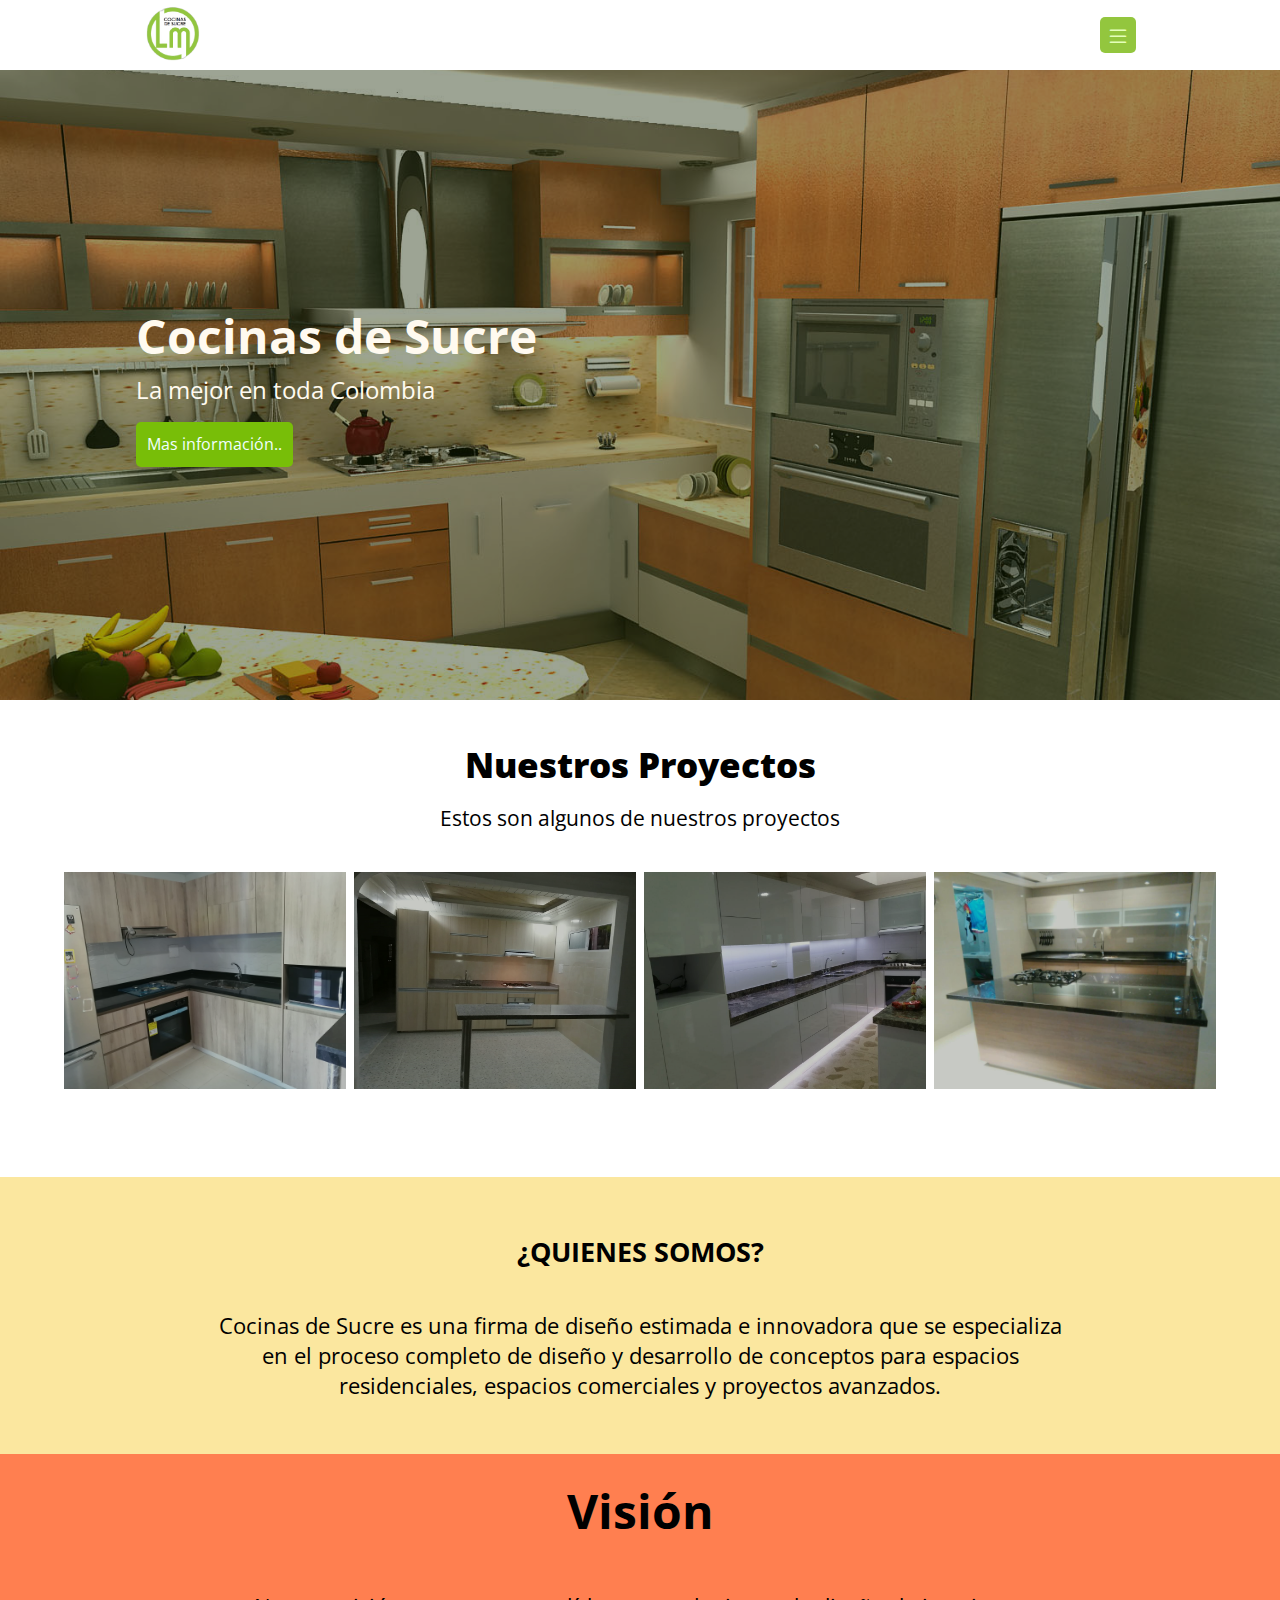
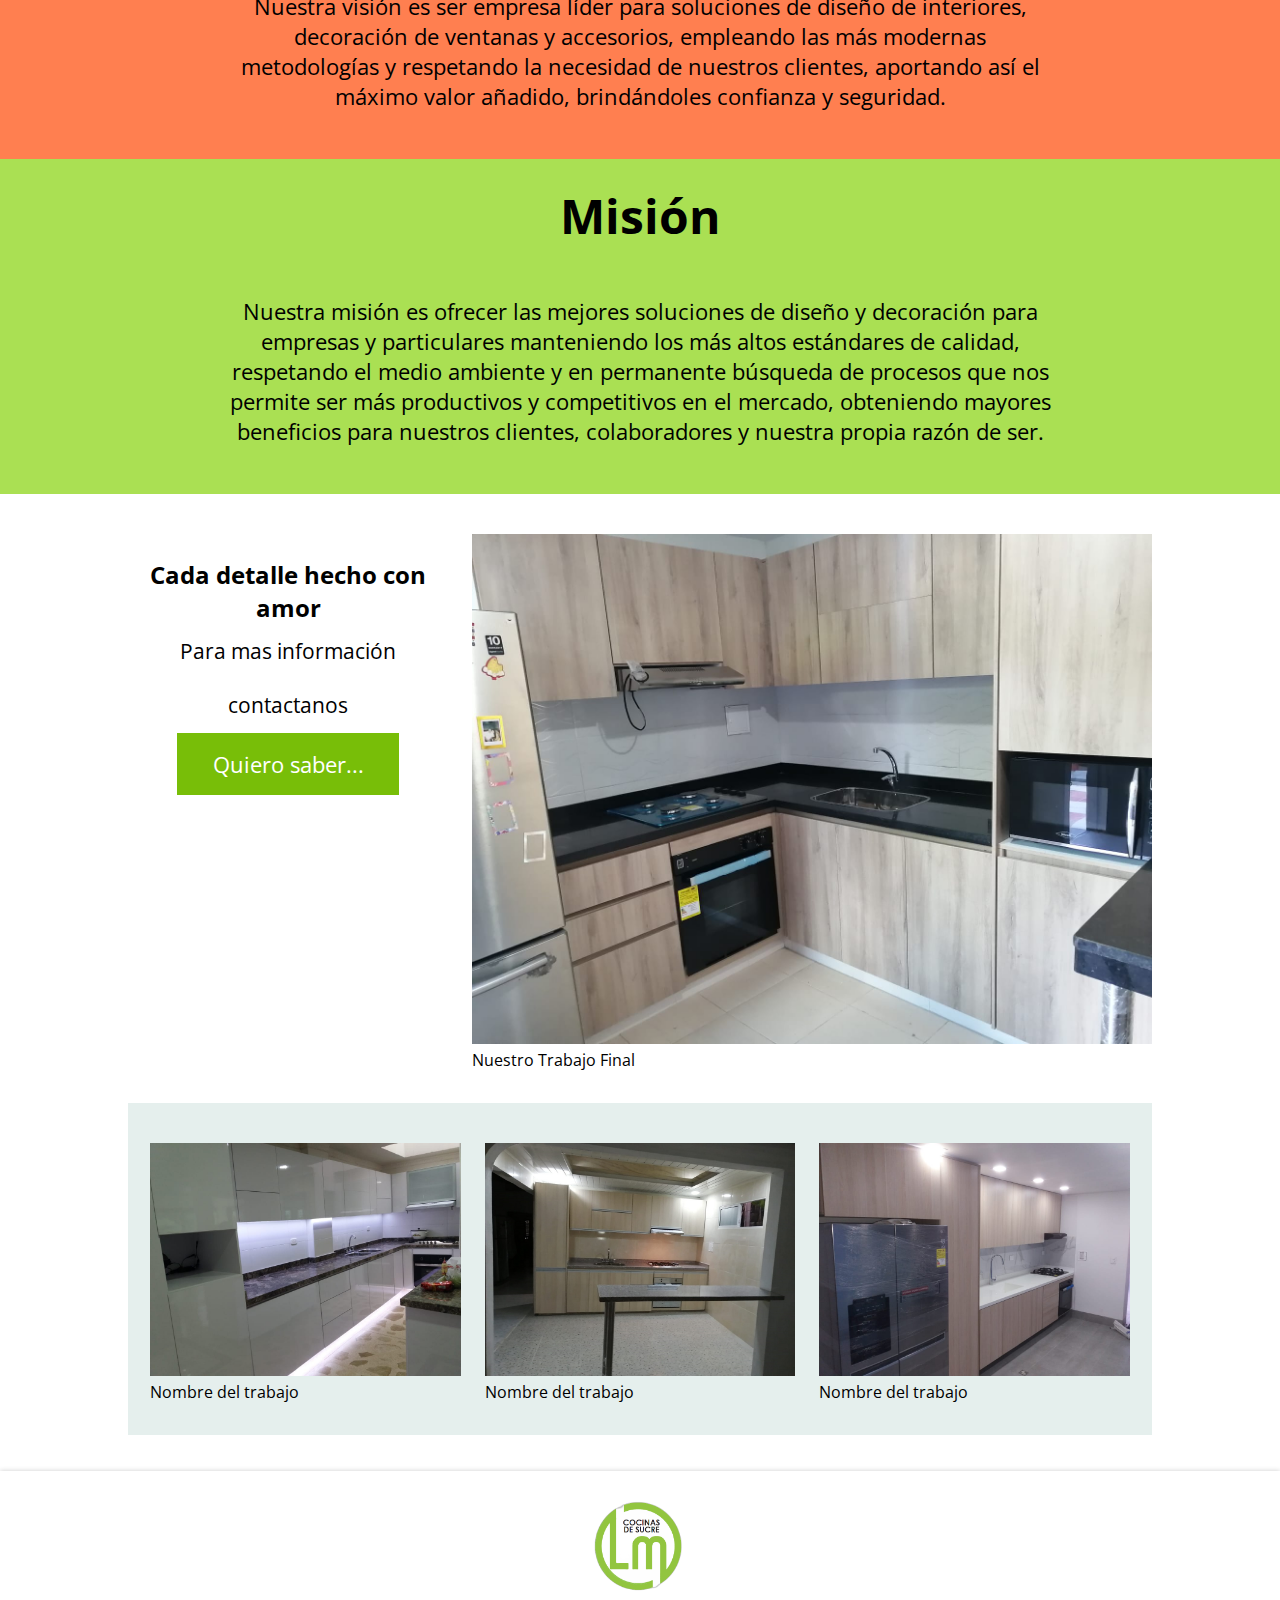
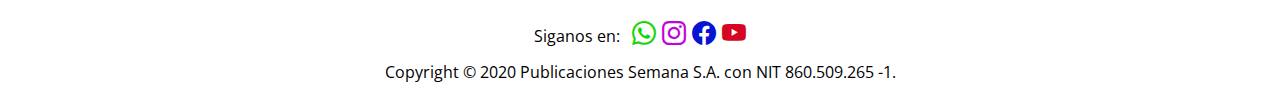
<file: index.html>
<!DOCTYPE html>
<html lang="en">

<head>
    <meta charset="UTF-8">
    <meta http-equiv="X-UA-Compatible" content="IE=edge">
    <meta name="viewport" content="width=device-width, initial-scale=1.0">
    <title>Diseño de interiores Sincelejo</title>
    <link rel="stylesheet" href="./css/estilos.css">
    <link rel="stylesheet" href="./css/table2.css" media="(min-width:588px)">
    <link rel="stylesheet" href="./css/desktop2.css" media="(min-width:788px">
    <link rel="stylesheet" href="https://cdn.jsdelivr.net/npm/bootstrap-icons@1.7.2/font/bootstrap-icons.css">
    <link rel="preconnect" href="https://fonts.googleapis.com">
<link rel="preconnect" href="https://fonts.gstatic.com" crossorigin>
<link href="https://fonts.googleapis.com/css2?family=Open+Sans:wght@300;400&display=swap" rel="stylesheet"> 
    
</head>

<body>
    <!-- mi header -->
    <header>
        <nav class="main-container-nav">
            <figure class="main-container-nav-logo">
                 <a href="index.html">
                     <img class="main-container-nav--logo" src="img/logo.png" alt="logo de la empresa">

                 </a>
            </figure>
            <input type="checkbox" name="miBoton" id="checkBoton">
            <label for="checkBoton" id="miBoton" class="estilos-boton">
                <i class="bi bi-list label-boton"></i>
            </label>
            <ul class="main-contenedor-nav-left">
                <li><a href="">Inicio</a></li>
                <li><a href="misProyectos.html">Proyectos</a></li>
                <li><a href="#quienes_somos">Quienes somos</a></li>
                <li><a href="contactanos.html">Contáctanos</a></li>
            </ul>
            

           
        </nav>

    </header>

    <!-- mi slider -->
    <section class="main-section-slider">
        <div class="main-section-container-slider">
            <div class="contenedor-slider-titulo">
                <h1>Cocinas de Sucre</h1>
                <p>La mejor en toda Colombia</p>
                <a href="contactanos.html">Mas información..</a>

            </div>

        </div>
    </section>

    <!-- cuerpo principal del sitio web -->
    <main>
        <section class="main-section-proyectos">
            <h2>Nuestros Proyectos</h2>
            <p>Estos son algunos de nuestros proyectos</p>
            <section class="main-section-proyectos-catalogos">
                <figure class="main-section-proyectos-img">

                    <img class="main-section-proyectos-img--img" src="img/img-proyectos/imagen22.jpeg"
                        alt="imagenes diseños de interior">

                </figure>
                <figure class="main-section-proyectos-img">

                    <img class="main-section-proyectos-img--img" src="img/img-proyectos/imagen21.jpeg"
                        alt="imagenes diseños de interior">

                </figure>
                <figure class="main-section-proyectos-img">

                    <img class="main-section-proyectos-img--img" src="img/img-proyectos/imagen17.jpeg"
                        alt="imagenes diseños de interior">

                </figure>
                <figure class="main-section-proyectos-img">

                    <img class="main-section-proyectos-img--img" src="img/img-proyectos/imagen18.jpeg"
                        alt="imagenes diseños de interior">

                </figure>

            </section>

        </section>

        <section class="main-section-quienes-somos">
            <article class="quienes-somos--article">
                <h2 id="quienes_somos">¿QUIENES SOMOS?</h2>
                <p>Cocinas de Sucre es una firma de diseño estimada e innovadora que se especializa en el proceso
                    completo de diseño y desarrollo de conceptos para espacios residenciales, espacios comerciales y
                    proyectos avanzados.</p>
            </article>
        </section>

        <section class="main-section-vision-mision">
            <section class="section-mision-vision">
                <article class="main-section-article-mision">
                    <h2>Visión</h2>
                    <p>
                        Nuestra visión es ser empresa líder para soluciones de diseño de interiores, decoración de ventanas y accesorios, empleando las más modernas metodologías y respetando la necesidad de nuestros clientes, aportando así el máximo valor añadido, brindándoles confianza y seguridad.
                    </p>
                </article>
                <article class="main-section-article-vision">
                    <h2>Misión</h2>
                    <p>Nuestra misión es ofrecer las mejores soluciones de diseño y decoración para empresas y particulares manteniendo los más altos estándares de calidad, respetando el medio ambiente y en permanente búsqueda de procesos que nos permite ser más productivos y competitivos en el mercado, obteniendo mayores beneficios para nuestros clientes, colaboradores y nuestra propia razón de ser.

                    </p>
                </article>
            </section>
        </section>




        <section class="section-masProyectos">
            <section>
                <figure class="container-img">
                    <img class="figure-img" src="img/img-proyectos/imagen22.jpeg" alt="Imagene de proyectos terminados">
                    <figcaption>Nuestro Trabajo Final</figcaption>
                </figure>
                <div class="container-img__title">
                    <h2>Cada detalle hecho con amor</h2>
                    <p>Para mas información contactanos</p>
                    <a href="contactanos.html">Quiero saber...</a>
                </div>
            </section>

            <section class="section-masProyectos__card">
                <figure>
                    <img src="img/img-proyectos/imagen17.jpeg" alt="Imagen de proyectos terminados">
                    <figcaption>
                        Nombre del trabajo
                    </figcaption>
                </figure>
                <figure>
                    <img src="img/img-proyectos/imagen21.jpeg" alt="Imagen de proyectos terminados">
                    <figcaption>
                        Nombre del trabajo
                    </figcaption>
                </figure>
                <figure>
                    <img src="img/img-proyectos/imagen23.jpeg" alt="Imagen de proyectos terminados">
                    <figcaption>
                        Nombre del trabajo
                    </figcaption>
                </figure>
               
            </section>

        </section>
        
    </main>
    <footer>
        <div class="container-flex">
            <section class="container-flex__section">
                <img src="img/logo.png" alt="logo de la entidad">
    
            </section>
            <section class="container-flex__section-redes" >
    
                <div class="redes">
                    <span>Siganos en:</span>
                    <i class="bi bi-whatsapp">
                    <i class="bi bi-instagram"></i>
                    <i class="bi bi-facebook"></i>
                    <i class="bi bi-youtube"></i>
                    </i>
                </div>
            </section>
            <p>Copyright © 2020 Publicaciones Semana S.A.
                con NIT 860.509.265 -1.</p>
        </div>
        
    </footer>



</body>

</html>
</file>
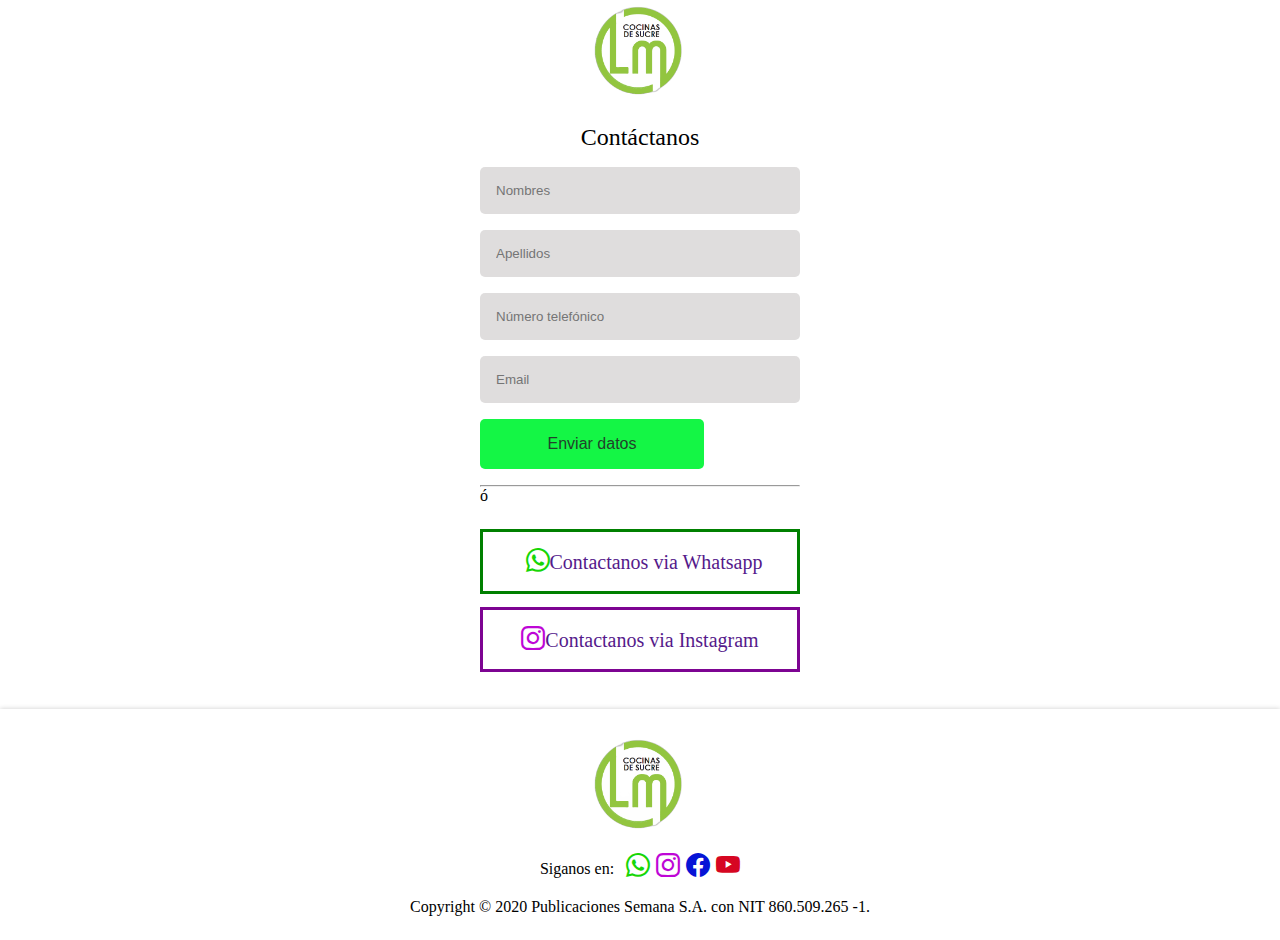
<file: contactanos.html>
<!DOCTYPE html>
<html lang="en">

<head>
    <meta charset="UTF-8">
    <meta http-equiv="X-UA-Compatible" content="IE=edge">
    <meta name="viewport" content="width=device-width, initial-scale=1.0">
    <title>Contactanos</title>
    <link rel="stylesheet" href="https://cdn.jsdelivr.net/npm/bootstrap-icons@1.7.2/font/bootstrap-icons.css">
    <style>
        /*
* Prefixed by https://autoprefixer.github.io
* PostCSS: v8.3.6,
* Autoprefixer: v10.3.1
* Browsers: last 4 version
*/

        * {
            -webkit-box-sizing: border-box;
            box-sizing: border-box;
            margin: 0;
            padding: 0;
        }

        a {
            text-decoration: none;
            display: block;
        }

        .seccion-contactanos {
            display: -webkit-box;
            display: -ms-flexbox;
            display: flex;
            -webkit-box-pack: center;
            -ms-flex-pack: center;
            justify-content: center;
            -webkit-box-orient: vertical;
            -webkit-box-direction: normal;
            -ms-flex-direction: column;
            flex-direction: column;
            -webkit-box-align: center;
            -ms-flex-align: center;
            align-items: center;
            width: 100%;
            height: auto;
        }

        .seccion-contactanos__container {

            width: 320px;

        }

        .seccion-contactanos__container figure {
            width: 100px;
            height: 100px;
            margin: 0 auto;
            margin-bottom: 1.5rem;
        }

        .seccion-contactanos__container figure img {
            width: 100%;

        }

        label {
            display: block;
            font-size: 1.5rem;
            text-align: center;

        }

        input {
            background-color: rgba(209, 207, 207, 0.698);
            color: rgb(34, 65, 43);
            display: block;
            width: 100%;
            margin-bottom: 1rem;
            padding: 1rem;
            border: none;
            border-radius: 5px;
        }

        input:nth-child(2) {
            margin-top: 1rem;


        }

        input:nth-child(6) {
            background-color: rgb(20, 246, 69);
            font-size: 1rem;
            width: 70%;
            border: none;
            cursor: pointer;
            -webkit-box-shadow: 10px 15px -3px rgba(0, 0, 0, 0.1), 0px 4px 6px -2px rgba(0, 0, 0, 0.05);
            box-shadow: 10px 15px -3px rgba(0, 0, 0, 0.1), 0px 4px 6px -2px rgba(0, 0, 0, 0.05);
        }



        .seccion-contactanos__container-redes {
            width: 100%;
        }

        .seccion-contactanos__container-redes .link-wp {
            padding: 1rem;
            width: 100%;
            text-align: center;
            border: solid green;
            font-size: 20px;
            margin-top: 1.5rem;
        }

        .seccion-contactanos__container-redes .link-ins {
            padding: 1rem;
            width: 100%;
            text-align: center;
            border: solid rgb(125, 4, 146);
            font-size: 20px;
            margin-top: .8rem;

        }

        /* footer */

        .bi-whatsapp {
            margin-left: .5rem;
            color: rgb(23, 214, 6);
            font-size: 1.5rem;
        }

        .bi-instagram {

            color: rgb(190, 6, 214);
            font-size: 1.5rem;
        }

        .bi-facebook {

            color: rgb(6, 20, 214);
            font-size: 1.5rem;
        }

        .bi-youtube {

            color: rgb(214, 6, 34);
            font-size: 1.5rem;
        }

        footer {
            margin-top: 2.3rem;
            width: 100%;
            height: auto;
            display: -webkit-box;
            display: -ms-flexbox;
            display: flex;
            -ms-flex-pack: distribute;
            justify-content: space-around;
            -webkit-box-align: center;
            -ms-flex-align: center;
            align-items: center;
            -webkit-box-shadow: 0px 2px 2px 0px rgba(0, 0, 0, 0.14), 0px 3px 1px -2px rgba(0, 0, 0, 0.12), 0px 0px 5px 0px rgba(0, 0, 0, 0.2);
            box-shadow: 0px 2px 2px 0px rgba(0, 0, 0, 0.14), 0px 3px 1px -2px rgba(0, 0, 0, 0.12), 0px 0px 5px 0px rgba(0, 0, 0, 0.2);
        }

        footer .container-flex {
            display: -webkit-box;
            display: -ms-flexbox;
            display: flex;
            -webkit-box-orient: vertical;
            -webkit-box-direction: normal;
            -ms-flex-direction: column;
            flex-direction: column;
            -ms-flex-pack: distribute;
            justify-content: space-around;
            -webkit-box-align: center;
            -ms-flex-align: center;
            align-items: center;
            width: 100%;
            height: auto;
            margin: auto;
            padding: 1.5rem;

        }

        .container-flex__section {
            width: 100%;
            text-align: center;
        }

        .container-flex__section img {
            width: 100px;
            height: 100px;


        }

        .container-flex__section-redes {
            height: 5vh;
            margin-top: 1rem;
            text-align: center;
            width: 100%;
            max-width: 1024px;
        }
    </style>
</head>

<body>

    <section class="seccion-contactanos">
        <div class="seccion-contactanos__container">
            <figure>
                <a href="index.html"><img src="img/logo.png" alt="Logo Principal"> </a>

            </figure>
            <form action="">
                <label for="">Contáctanos</label>
                <input type="text" placeholder="Nombres" name="nombre" id="input_nombre">
                <input type="text" placeholder="Apellidos" name="apellidos" id="input_ape">
                <input type="text" placeholder="Número telefónico" name="telefono" id="input_telefono">
                <input type="email" placeholder="Email" name="email" id="input_email">
                <input type="button" value="Enviar datos">
            </form>

            <div class="seccion-contactanos__container-redes">
                <hr>
                <p>ó</p>
                <a class="link-wp" href=""> <i class="bi bi-whatsapp"></i>Contactanos via Whatsapp</a>
                <a class="link-ins" href=""><i class="bi bi-instagram"></i>Contactanos via Instagram</a>
            </div>
        </div>

    </section>

    <footer>
        <div class="container-flex">
            <section class="container-flex__section">
                <img src="img/logo.png" alt="logo de la entidad">

            </section>
            <section class="container-flex__section-redes">

                <div class="redes">
                    <span>Siganos en:</span>
                    <i class="bi bi-whatsapp">
                        <i class="bi bi-instagram"></i>
                        <i class="bi bi-facebook"></i>
                        <i class="bi bi-youtube"></i>
                    </i>
                </div>
            </section>
            <p>Copyright © 2020 Publicaciones Semana S.A.
                con NIT 860.509.265 -1.</p>
        </div>

    </footer>


</body>

</html>
</file>
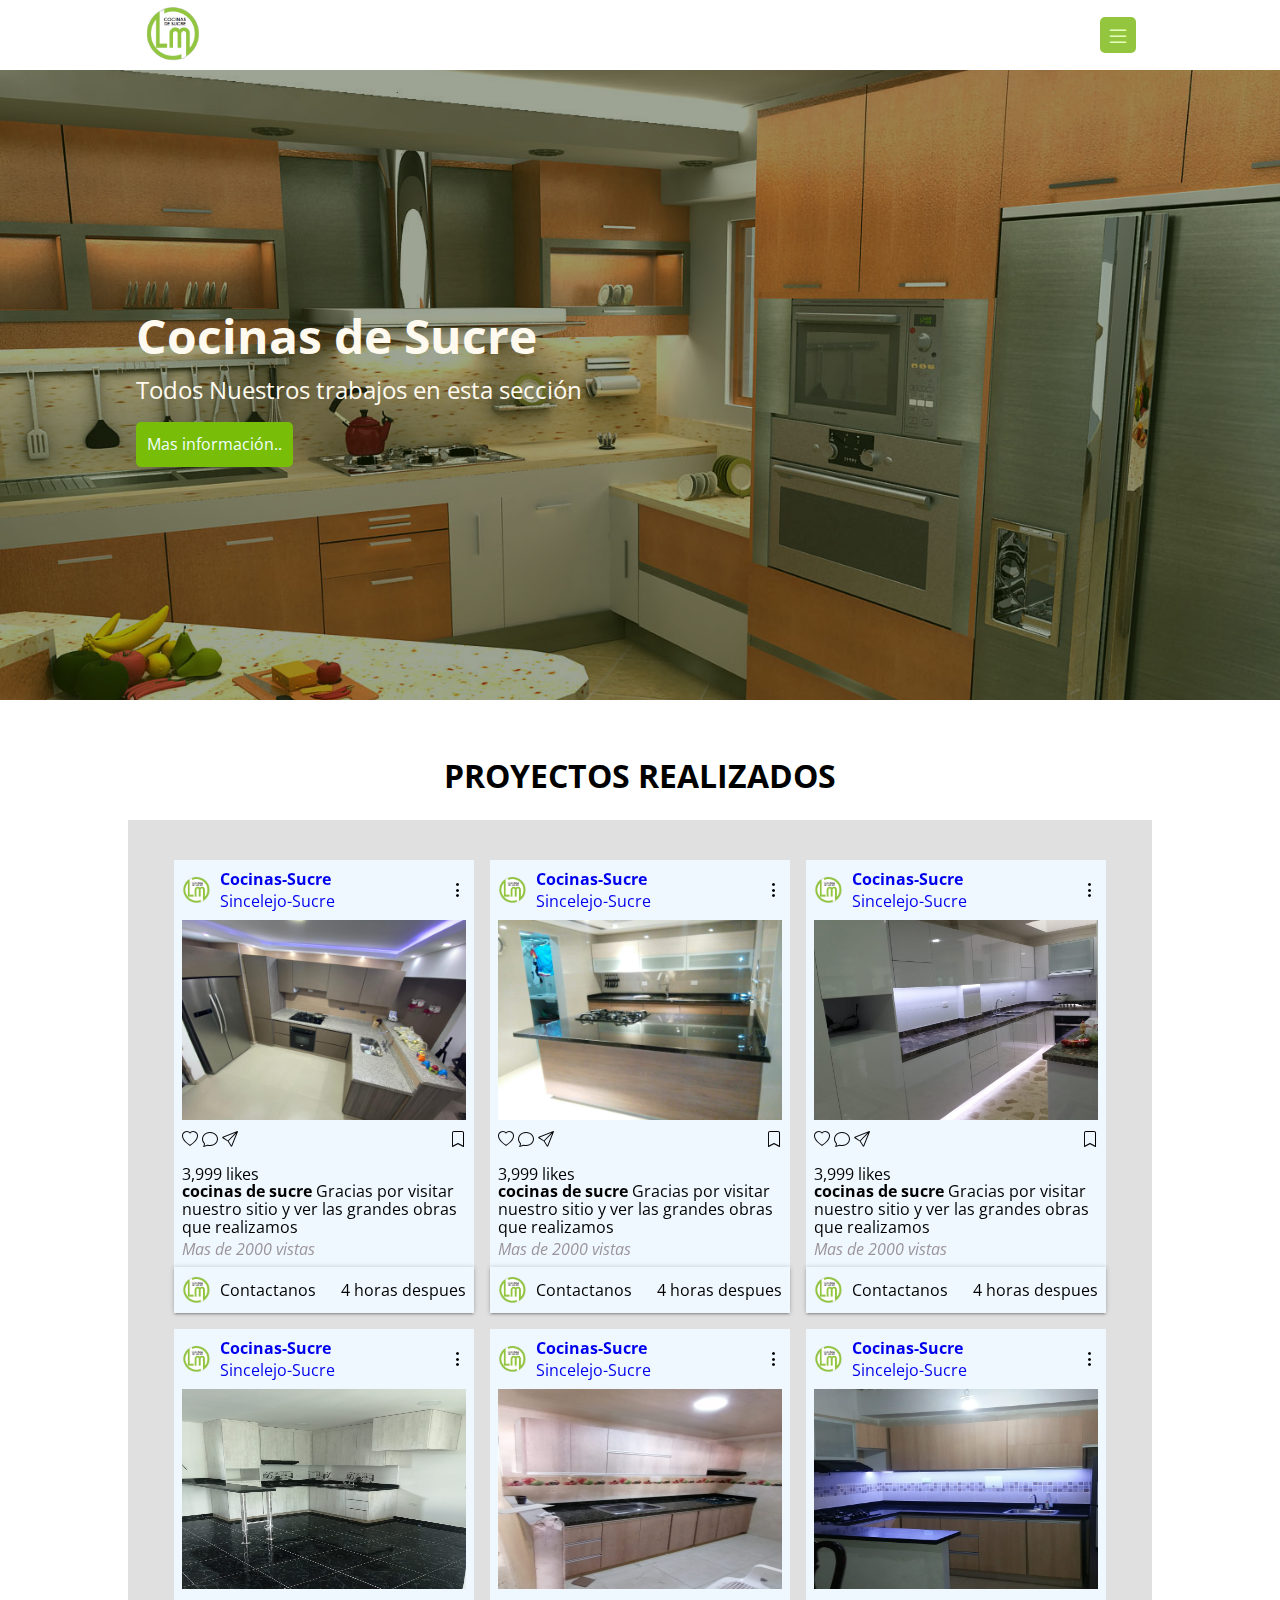
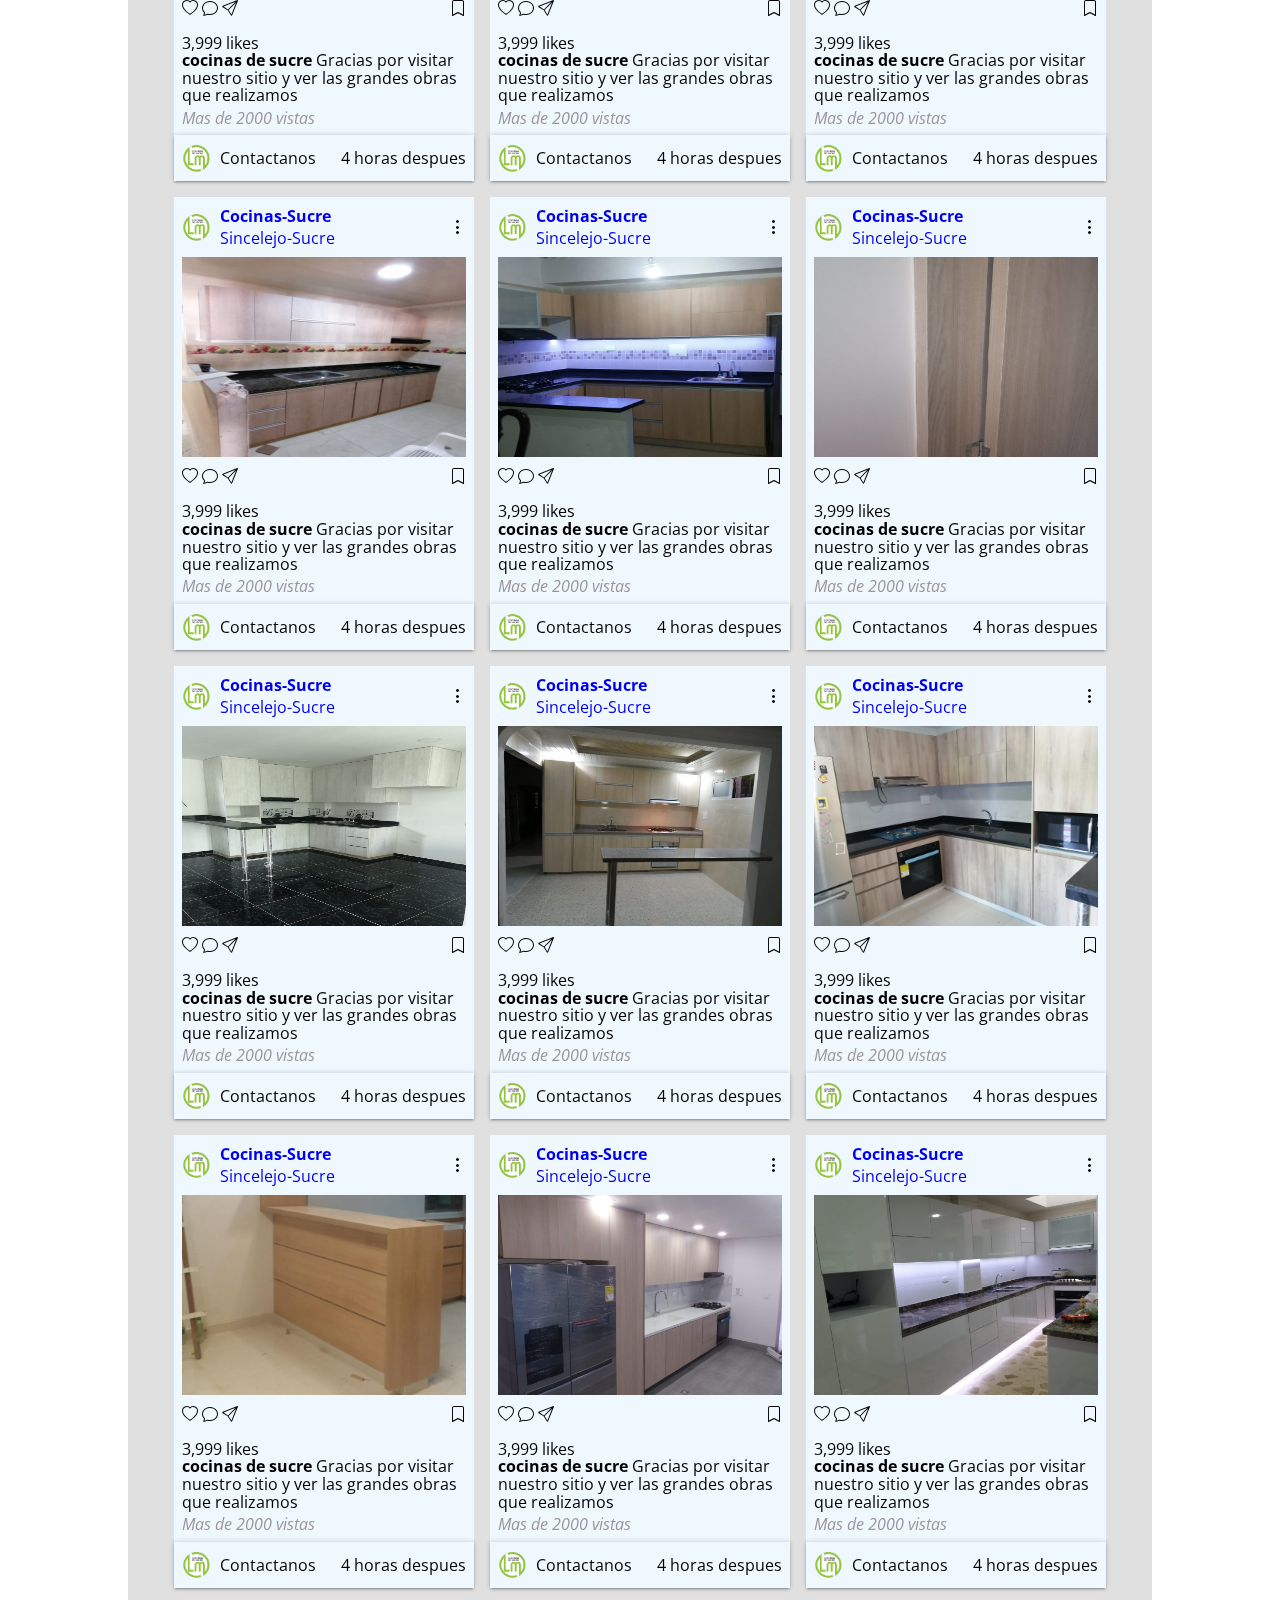
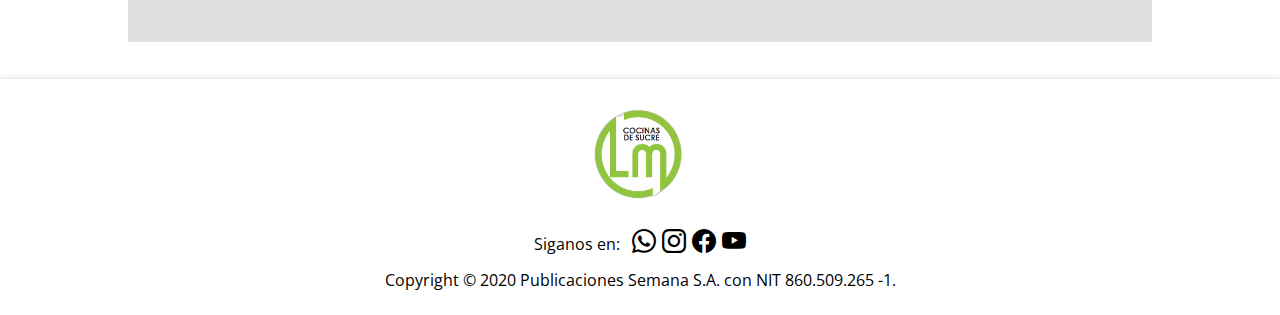
<file: misProyectos.html>
<!DOCTYPE html>
<html lang="en">

<head>
    <meta charset="UTF-8">
    <meta http-equiv="X-UA-Compatible" content="IE=edge">
    <meta name="viewport" content="width=device-width, initial-scale=1.0">
    <title>Nuestros proyectos</title>
    <link rel="stylesheet" href="./css/estilos.css">
    <link rel="stylesheet" href="./css/table2.css" media="(min-width:588px)">
    <link rel="stylesheet" href="./css/desktop2.css" media="(min-width:788px">
    <link rel="stylesheet" href="https://cdn.jsdelivr.net/npm/bootstrap-icons@1.7.2/font/bootstrap-icons.css">
    <link rel="preconnect" href="https://fonts.googleapis.com">
    <link rel="preconnect" href="https://fonts.gstatic.com" crossorigin>
    <link href="https://fonts.googleapis.com/css2?family=Open+Sans:wght@300;400&display=swap" rel="stylesheet">
    <style>
        main {
            width: 100%;
            height: auto;

        }

        main h2 {
            font-size: 2rem;
            padding: 3.4rem 0 1.4rem;
            text-align: center;
        }

        .main-container-seccion-card {
            width: 94%;
            max-width: 1024px;
            min-width: 320px;
            height: auto;
            background: rgba(173, 173, 173, 0.377);
            padding-bottom: 5rem;
            margin: 0 auto;
            display: -webkit-box;
            display: -ms-flexbox;
            display: flex;
            -ms-flex-wrap: wrap;
                flex-wrap: wrap;
            gap: 1rem;
            -webkit-box-pack: center;
                -ms-flex-pack: center;
                    justify-content: center;
            padding: 2.5rem 0 3.4rem;
        }


        .card {
            width: 300px;
            height: auto;
            position: relative;
            -webkit-transform-style: preserve-3d;
                    transform-style: preserve-3d;
            
            background-color: aliceblue;
            
        }
        

        .header-card {
            width: 100%;
            height: auto;
            margin: 0 auto;
            padding: .5rem;
            display: -webkit-box;
            display: -ms-flexbox;
            display: flex;
            -webkit-box-pack: justify;
                -ms-flex-pack: justify;
                    justify-content: space-between;
            -webkit-box-align: center;
                -ms-flex-align: center;
                    align-items: center;
        }

        .main-figure-img {
            width: 30px;
            height: 30px;

            border-radius: 100%;
        }

        .header-card .titulos {
            -webkit-box-flex: 2;
                -ms-flex: 2;
                    flex: 2;
            text-align: start;
            margin-left: .5rem;
        }

        .card-icons {
            display: -webkit-box;
            display: -ms-flexbox;
            display: flex;
            -webkit-box-pack: justify;
                -ms-flex-pack: justify;
                    justify-content: space-between;
            -webkit-box-align: center;
                -ms-flex-align: center;
                    align-items: center;
            padding: .5rem;

        }

        .img-card {
            width: 100%;
            height: 200px;
            padding: 0 .5rem 0;
        }

        .img-card img {
            width: 100%;
            height: 100%;
        }

        .bi {
            color: black;
        }

        .main-card-article {
            padding: .5rem;

        }

        .main-card-article p {
            line-height: 1.1rem;
            color: black
        }

        .main-card-article p:nth-child(3) {
            color: rgb(155, 149, 155);
            margin-top: .3rem;
            font-style: italic;
        }

        .footer-card.header-card {

            color: black;


        }

        img {
            width: 100%;
        }

        .not-active {
            pointer-events: none;
            cursor: default;
        }
    </style>
</head>

<body>
    <!-- mi header -->
    <header>
        <nav class="main-container-nav">
            <figure class="main-container-nav-logo">

                <a href="index.html">
                    <img class="main-container-nav--logo" src="img/logo.png" alt="logo de la empresa">

                </a>
            </figure>
            <input type="checkbox" name="miBoton" id="checkBoton">
            <label for="checkBoton" id="miBoton" class="estilos-boton">
                <i class="bi bi-list label-boton"></i>
            </label>
            <ul class="main-contenedor-nav-left">
                <li><a href="index.html">Inicio</a></li>
                <li><a href="misProyectos.html">Proyectos</a></li>
                <li><a href="#" class="not-active">Quienes somos</a></li>
                <li><a href="contactanos.html">Contáctanos</a></li>
            </ul>



        </nav>

    </header>

    <!-- mi slider -->
    <section class="main-section-slider">
        <div class="main-section-container-slider">
            <div class="contenedor-slider-titulo">
                <h1>Cocinas de Sucre</h1>
                <p>Todos Nuestros trabajos en esta sección</p>
                <a href="contactanos.html">Mas información..</a>

            </div>

        </div>
    </section>

    <!-- cuerpo principal del sitio web -->
    <main>

        <h2 class="seccion-card-title">PROYECTOS REALIZADOS</h2>
        <section class="main-container-seccion-card">
            
            <a href="seccion-proyecto.html">
                <div class="card">
                    <div class="face front">
                        <header class="header-card">
                            <figure class="main-figure-img">
                                <img src="img/logo.png" alt="logo corporativo">
                            </figure>
                            <div class="titulos">
                                <h4>Cocinas-Sucre</h4>
                                <p>Sincelejo-Sucre</p>
                            </div>
                            <i class="bi bi-three-dots-vertical  opcion-menu"></i>
    
    
                        </header>
                        <figure class="img-card">
                            <img src="img/img-proyectos/imagen2.jpeg" alt="imagen proyecto">
                        </figure>
                        <main>
                            <section class="card-icons">
                                <div class="icons-reaccion">
                                    <i class="bi bi-heart"></i>
                                    <i class="bi bi-chat"></i>
                                    <i class="bi bi-send"></i>
                                </div>
                                <i class="bi bi-bookmark"></i>
    
                            </section>
                            <article class="main-card-article">
                                <p>3,999 likes</p>
                                <p><strong>cocinas de sucre</strong> Gracias por visitar nuestro sitio y ver las grandes
                                    obras que realizamos</p>
                                <p> Mas de 2000 vistas</p>
                            </article>
                        </main>
                        <footer class="footer-card header-card">
                            <figure class="main-figure-img">
                                <img src="img/logo.png" alt="logo corporativo">
                            </figure>
                            <div class="titulos">
                                <p>Contactanos</p>
                            </div>
                            <p>4 horas despues</p>
                        </footer>
                    </div>
    
                </div>
            </a>
            <a href="seccion-proyecto.html">
                <div class="card">
                    <div class="face front">
                        <header class="header-card">
                            <figure class="main-figure-img">
                                <img src="img/logo.png" alt="logo corporativo">
                            </figure>
                            <div class="titulos">
                                <h4>Cocinas-Sucre</h4>
                                <p>Sincelejo-Sucre</p>
                            </div>
                            <i class="bi bi-three-dots-vertical  opcion-menu"></i>
    
    
                        </header>
                        <figure class="img-card">
                            <img src="img/img-proyectos/imagen18.jpeg" alt="imagen proyecto">
                        </figure>
                        <main>
                            <section class="card-icons">
                                <div class="icons-reaccion">
                                    <i class="bi bi-heart"></i>
                                    <i class="bi bi-chat"></i>
                                    <i class="bi bi-send"></i>
                                </div>
                                <i class="bi bi-bookmark"></i>
    
                            </section>
                            <article class="main-card-article">
                                <p>3,999 likes</p>
                                <p><strong>cocinas de sucre</strong> Gracias por visitar nuestro sitio y ver las grandes
                                    obras que realizamos</p>
                                <p> Mas de 2000 vistas</p>
                            </article>
                        </main>
                        <footer class="footer-card header-card">
                            <figure class="main-figure-img">
                                <img src="img/logo.png" alt="logo corporativo">
                            </figure>
                            <div class="titulos">
                                <p>Contactanos</p>
                            </div>
                            <p>4 horas despues</p>
                        </footer>
                    </div>
    
                </div>

            </a>
            <a href="seccion-proyecto.html">
                <div class="card">
                    <div class="face front">
                        <header class="header-card">
                            <figure class="main-figure-img">
                                <img src="img/logo.png" alt="logo corporativo">
                            </figure>
                            <div class="titulos">
                                <h4>Cocinas-Sucre</h4>
                                <p>Sincelejo-Sucre</p>
                            </div>
                            <i class="bi bi-three-dots-vertical  opcion-menu"></i>
    
    
                        </header>
                        <figure class="img-card">
                            <img src="img/img-proyectos/imagen17.jpeg" alt="imagen proyecto">
                        </figure>
                        <main>
                            <section class="card-icons">
                                <div class="icons-reaccion">
                                    <i class="bi bi-heart"></i>
                                    <i class="bi bi-chat"></i>
                                    <i class="bi bi-send"></i>
                                </div>
                                <i class="bi bi-bookmark"></i>
    
                            </section>
                            <article class="main-card-article">
                                <p>3,999 likes</p>
                                <p><strong>cocinas de sucre</strong> Gracias por visitar nuestro sitio y ver las grandes
                                    obras que realizamos</p>
                                <p> Mas de 2000 vistas</p>
                            </article>
                        </main>
                        <footer class="footer-card header-card">
                            <figure class="main-figure-img">
                                <img src="img/logo.png" alt="logo corporativo">
                            </figure>
                            <div class="titulos">
                                <p>Contactanos</p>
                            </div>
                            <p>4 horas despues</p>
                        </footer>
                    </div>
    
                </div>

            </a>
            <a href="seccion-proyecto.html">
                <div class="card">
                    <div class="face front">
                        <header class="header-card">
                            <figure class="main-figure-img">
                                <img src="img/logo.png" alt="logo corporativo">
                            </figure>
                            <div class="titulos">
                                <h4>Cocinas-Sucre</h4>
                                <p>Sincelejo-Sucre</p>
                            </div>
                            <i class="bi bi-three-dots-vertical  opcion-menu"></i>
    
    
                        </header>
                        <figure class="img-card">
                            <img src="img/img-proyectos/imagen25.jpeg" alt="imagen proyecto">
                        </figure>
                        <main>
                            <section class="card-icons">
                                <div class="icons-reaccion">
                                    <i class="bi bi-heart"></i>
                                    <i class="bi bi-chat"></i>
                                    <i class="bi bi-send"></i>
                                </div>
                                <i class="bi bi-bookmark"></i>
    
                            </section>
                            <article class="main-card-article">
                                <p>3,999 likes</p>
                                <p><strong>cocinas de sucre</strong> Gracias por visitar nuestro sitio y ver las grandes
                                    obras que realizamos</p>
                                <p> Mas de 2000 vistas</p>
                            </article>
                        </main>
                        <footer class="footer-card header-card">
                            <figure class="main-figure-img">
                                <img src="img/logo.png" alt="logo corporativo">
                            </figure>
                            <div class="titulos">
                                <p>Contactanos</p>
                            </div>
                            <p>4 horas despues</p>
                        </footer>
                    </div>
    
                </div>

            </a>
            <a href="seccion-proyecto.html">
                <div class="card">
                    <div class="face front">
                        <header class="header-card">
                            <figure class="main-figure-img">
                                <img src="img/logo.png" alt="logo corporativo">
                            </figure>
                            <div class="titulos">
                                <h4>Cocinas-Sucre</h4>
                                <p>Sincelejo-Sucre</p>
                            </div>
                            <i class="bi bi-three-dots-vertical  opcion-menu"></i>
    
    
                        </header>
                        <figure class="img-card">
                            <img src="img/img-proyectos/imagen12.jpeg" alt="imagen proyecto">
                        </figure>
                        <main>
                            <section class="card-icons">
                                <div class="icons-reaccion">
                                    <i class="bi bi-heart"></i>
                                    <i class="bi bi-chat"></i>
                                    <i class="bi bi-send"></i>
                                </div>
                                <i class="bi bi-bookmark"></i>
    
                            </section>
                            <article class="main-card-article">
                                <p>3,999 likes</p>
                                <p><strong>cocinas de sucre</strong> Gracias por visitar nuestro sitio y ver las grandes
                                    obras que realizamos</p>
                                <p> Mas de 2000 vistas</p>
                            </article>
                        </main>
                        <footer class="footer-card header-card">
                            <figure class="main-figure-img">
                                <img src="img/logo.png" alt="logo corporativo">
                            </figure>
                            <div class="titulos">
                                <p>Contactanos</p>
                            </div>
                            <p>4 horas despues</p>
                        </footer>
                    </div>
    
                </div>

            </a>
            <a href="seccion-proyecto.html">
                <div class="card">
                    <div class="face front">
                        <header class="header-card">
                            <figure class="main-figure-img">
                                <img src="img/logo.png" alt="logo corporativo">
                            </figure>
                            <div class="titulos">
                                <h4>Cocinas-Sucre</h4>
                                <p>Sincelejo-Sucre</p>
                            </div>
                            <i class="bi bi-three-dots-vertical  opcion-menu"></i>
    
    
                        </header>
                        <figure class="img-card">
                            <img src="img/img-proyectos/imagen15.jpeg" alt="imagen proyecto">
                        </figure>
                        <main>
                            <section class="card-icons">
                                <div class="icons-reaccion">
                                    <i class="bi bi-heart"></i>
                                    <i class="bi bi-chat"></i>
                                    <i class="bi bi-send"></i>
                                </div>
                                <i class="bi bi-bookmark"></i>
    
                            </section>
                            <article class="main-card-article">
                                <p>3,999 likes</p>
                                <p><strong>cocinas de sucre</strong> Gracias por visitar nuestro sitio y ver las grandes
                                    obras que realizamos</p>
                                <p> Mas de 2000 vistas</p>
                            </article>
                        </main>
                        <footer class="footer-card header-card">
                            <figure class="main-figure-img">
                                <img src="img/logo.png" alt="logo corporativo">
                            </figure>
                            <div class="titulos">
                                <p>Contactanos</p>
                            </div>
                            <p>4 horas despues</p>
                        </footer>
                    </div>
    
                </div>

            </a>
            <a href="seccion-proyecto.html">
                <div class="card">
                    <div class="face front">
                        <header class="header-card">
                            <figure class="main-figure-img">
                                <img src="img/logo.png" alt="logo corporativo">
                            </figure>
                            <div class="titulos">
                                <h4>Cocinas-Sucre</h4>
                                <p>Sincelejo-Sucre</p>
                            </div>
                            <i class="bi bi-three-dots-vertical  opcion-menu"></i>
    
    
                        </header>
                        <figure class="img-card">
                            <img src="img/img-proyectos/imagen12.jpeg" alt="imagen proyecto">
                        </figure>
                        <main>
                            <section class="card-icons">
                                <div class="icons-reaccion">
                                    <i class="bi bi-heart"></i>
                                    <i class="bi bi-chat"></i>
                                    <i class="bi bi-send"></i>
                                </div>
                                <i class="bi bi-bookmark"></i>
    
                            </section>
                            <article class="main-card-article">
                                <p>3,999 likes</p>
                                <p><strong>cocinas de sucre</strong> Gracias por visitar nuestro sitio y ver las grandes
                                    obras que realizamos</p>
                                <p> Mas de 2000 vistas</p>
                            </article>
                        </main>
                        <footer class="footer-card header-card">
                            <figure class="main-figure-img">
                                <img src="img/logo.png" alt="logo corporativo">
                            </figure>
                            <div class="titulos">
                                <p>Contactanos</p>
                            </div>
                            <p>4 horas despues</p>
                        </footer>
                    </div>
    
                </div>

            </a>


            <a href="seccion-proyecto.html">
                <div class="card">
                    <div class="face front">
                        <header class="header-card">
                            <figure class="main-figure-img">
                                <img src="img/logo.png" alt="logo corporativo">
                            </figure>
                            <div class="titulos">
                                <h4>Cocinas-Sucre</h4>
                                <p>Sincelejo-Sucre</p>
                            </div>
                            <i class="bi bi-three-dots-vertical  opcion-menu"></i>
    
    
                        </header>
                        <figure class="img-card">
                            <img src="img/img-proyectos/imagen15.jpeg" alt="imagen proyecto">
                        </figure>
                        <main>
                            <section class="card-icons">
                                <div class="icons-reaccion">
                                    <i class="bi bi-heart"></i>
                                    <i class="bi bi-chat"></i>
                                    <i class="bi bi-send"></i>
                                </div>
                                <i class="bi bi-bookmark"></i>
    
                            </section>
                            <article class="main-card-article">
                                <p>3,999 likes</p>
                                <p><strong>cocinas de sucre</strong> Gracias por visitar nuestro sitio y ver las grandes
                                    obras que realizamos</p>
                                <p> Mas de 2000 vistas</p>
                            </article>
                        </main>
                        <footer class="footer-card header-card">
                            <figure class="main-figure-img">
                                <img src="img/logo.png" alt="logo corporativo">
                            </figure>
                            <div class="titulos">
                                <p>Contactanos</p>
                            </div>
                            <p>4 horas despues</p>
                        </footer>
                    </div>
    
                </div>

            </a>
            <a href="seccion-proyecto.html">
                <div class="card">
                    <div class="face front">
                        <header class="header-card">
                            <figure class="main-figure-img">
                                <img src="img/logo.png" alt="logo corporativo">
                            </figure>
                            <div class="titulos">
                                <h4>Cocinas-Sucre</h4>
                                <p>Sincelejo-Sucre</p>
                            </div>
                            <i class="bi bi-three-dots-vertical  opcion-menu"></i>
    
    
                        </header>
                        <figure class="img-card">
                            <img src="img/img-proyectos/imagen4.jpeg" alt="imagen proyecto">
                        </figure>
                        <main>
                            <section class="card-icons">
                                <div class="icons-reaccion">
                                    <i class="bi bi-heart"></i>
                                    <i class="bi bi-chat"></i>
                                    <i class="bi bi-send"></i>
                                </div>
                                <i class="bi bi-bookmark"></i>
    
                            </section>
                            <article class="main-card-article">
                                <p>3,999 likes</p>
                                <p><strong>cocinas de sucre</strong> Gracias por visitar nuestro sitio y ver las grandes
                                    obras que realizamos</p>
                                <p> Mas de 2000 vistas</p>
                            </article>
                        </main>
                        <footer class="footer-card header-card">
                            <figure class="main-figure-img">
                                <img src="img/logo.png" alt="logo corporativo">
                            </figure>
                            <div class="titulos">
                                <p>Contactanos</p>
                            </div>
                            <p>4 horas despues</p>
                        </footer>
                    </div>
    
                </div>

            </a>
            <a href="seccion-proyecto.html">
                <div class="card">
                    <div class="face front">
                        <header class="header-card">
                            <figure class="main-figure-img">
                                <img src="img/logo.png" alt="logo corporativo">
                            </figure>
                            <div class="titulos">
                                <h4>Cocinas-Sucre</h4>
                                <p>Sincelejo-Sucre</p>
                            </div>
                            <i class="bi bi-three-dots-vertical  opcion-menu"></i>
    
    
                        </header>
                        <figure class="img-card">
                            <img src="img/img-proyectos/imagen25.jpeg" alt="imagen proyecto">
                        </figure>
                        <main>
                            <section class="card-icons">
                                <div class="icons-reaccion">
                                    <i class="bi bi-heart"></i>
                                    <i class="bi bi-chat"></i>
                                    <i class="bi bi-send"></i>
                                </div>
                                <i class="bi bi-bookmark"></i>
    
                            </section>
                            <article class="main-card-article">
                                <p>3,999 likes</p>
                                <p><strong>cocinas de sucre</strong> Gracias por visitar nuestro sitio y ver las grandes
                                    obras que realizamos</p>
                                <p> Mas de 2000 vistas</p>
                            </article>
                        </main>
                        <footer class="footer-card header-card">
                            <figure class="main-figure-img">
                                <img src="img/logo.png" alt="logo corporativo">
                            </figure>
                            <div class="titulos">
                                <p>Contactanos</p>
                            </div>
                            <p>4 horas despues</p>
                        </footer>
                    </div>
    
                </div>

            </a>
            <a href="seccion-proyecto.html">
                <div class="card">
                    <div class="face front">
                        <header class="header-card">
                            <figure class="main-figure-img">
                                <img src="img/logo.png" alt="logo corporativo">
                            </figure>
                            <div class="titulos">
                                <h4>Cocinas-Sucre</h4>
                                <p>Sincelejo-Sucre</p>
                            </div>
                            <i class="bi bi-three-dots-vertical  opcion-menu"></i>
    
    
                        </header>
                        <figure class="img-card">
                            <img src="img/img-proyectos/imagen21.jpeg" alt="imagen proyecto">
                        </figure>
                        <main>
                            <section class="card-icons">
                                <div class="icons-reaccion">
                                    <i class="bi bi-heart"></i>
                                    <i class="bi bi-chat"></i>
                                    <i class="bi bi-send"></i>
                                </div>
                                <i class="bi bi-bookmark"></i>
    
                            </section>
                            <article class="main-card-article">
                                <p>3,999 likes</p>
                                <p><strong>cocinas de sucre</strong> Gracias por visitar nuestro sitio y ver las grandes
                                    obras que realizamos</p>
                                <p> Mas de 2000 vistas</p>
                            </article>
                        </main>
                        <footer class="footer-card header-card">
                            <figure class="main-figure-img">
                                <img src="img/logo.png" alt="logo corporativo">
                            </figure>
                            <div class="titulos">
                                <p>Contactanos</p>
                            </div>
                            <p>4 horas despues</p>
                        </footer>
                    </div>
    
                </div>

            </a>
            <a href="seccion-proyecto.html">
                <div class="card">
                    <div class="face front">
                        <header class="header-card">
                            <figure class="main-figure-img">
                                <img src="img/logo.png" alt="logo corporativo">
                            </figure>
                            <div class="titulos">
                                <h4>Cocinas-Sucre</h4>
                                <p>Sincelejo-Sucre</p>
                            </div>
                            <i class="bi bi-three-dots-vertical  opcion-menu"></i>
    
    
                        </header>
                        <figure class="img-card">
                            <img src="img/img-proyectos/imagen22.jpeg" alt="imagen proyecto">
                        </figure>
                        <main>
                            <section class="card-icons">
                                <div class="icons-reaccion">
                                    <i class="bi bi-heart"></i>
                                    <i class="bi bi-chat"></i>
                                    <i class="bi bi-send"></i>
                                </div>
                                <i class="bi bi-bookmark"></i>
    
                            </section>
                            <article class="main-card-article">
                                <p>3,999 likes</p>
                                <p><strong>cocinas de sucre</strong> Gracias por visitar nuestro sitio y ver las grandes
                                    obras que realizamos</p>
                                <p> Mas de 2000 vistas</p>
                            </article>
                        </main>
                        <footer class="footer-card header-card">
                            <figure class="main-figure-img">
                                <img src="img/logo.png" alt="logo corporativo">
                            </figure>
                            <div class="titulos">
                                <p>Contactanos</p>
                            </div>
                            <p>4 horas despues</p>
                        </footer>
                    </div>
    
                </div>

            </a>
            <a href="seccion-proyecto.html">
                <div class="card">
                    <div class="face front">
                        <header class="header-card">
                            <figure class="main-figure-img">
                                <img src="img/logo.png" alt="logo corporativo">
                            </figure>
                            <div class="titulos">
                                <h4>Cocinas-Sucre</h4>
                                <p>Sincelejo-Sucre</p>
                            </div>
                            <i class="bi bi-three-dots-vertical  opcion-menu"></i>
    
    
                        </header>
                        <figure class="img-card">
                            <img src="img/img-proyectos/imagen20.jpeg" alt="imagen proyecto">
                        </figure>
                        <main>
                            <section class="card-icons">
                                <div class="icons-reaccion">
                                    <i class="bi bi-heart"></i>
                                    <i class="bi bi-chat"></i>
                                    <i class="bi bi-send"></i>
                                </div>
                                <i class="bi bi-bookmark"></i>
    
                            </section>
                            <article class="main-card-article">
                                <p>3,999 likes</p>
                                <p><strong>cocinas de sucre</strong> Gracias por visitar nuestro sitio y ver las grandes
                                    obras que realizamos</p>
                                <p> Mas de 2000 vistas</p>
                            </article>
                        </main>
                        <footer class="footer-card header-card">
                            <figure class="main-figure-img">
                                <img src="img/logo.png" alt="logo corporativo">
                            </figure>
                            <div class="titulos">
                                <p>Contactanos</p>
                            </div>
                            <p>4 horas despues</p>
                        </footer>
                    </div>
    
                </div>

            </a>
            <a href="seccion-proyecto.html">
                <div class="card">
                    <div class="face front">
                        <header class="header-card">
                            <figure class="main-figure-img">
                                <img src="img/logo.png" alt="logo corporativo">
                            </figure>
                            <div class="titulos">
                                <h4>Cocinas-Sucre</h4>
                                <p>Sincelejo-Sucre</p>
                            </div>
                            <i class="bi bi-three-dots-vertical  opcion-menu"></i>
    
    
                        </header>
                        <figure class="img-card">
                            <img src="img/img-proyectos/imagen23.jpeg" alt="imagen proyecto">
                        </figure>
                        <main>
                            <section class="card-icons">
                                <div class="icons-reaccion">
                                    <i class="bi bi-heart"></i>
                                    <i class="bi bi-chat"></i>
                                    <i class="bi bi-send"></i>
                                </div>
                                <i class="bi bi-bookmark"></i>
    
                            </section>
                            <article class="main-card-article">
                                <p>3,999 likes</p>
                                <p><strong>cocinas de sucre</strong> Gracias por visitar nuestro sitio y ver las grandes
                                    obras que realizamos</p>
                                <p> Mas de 2000 vistas</p>
                            </article>
                        </main>
                        <footer class="footer-card header-card">
                            <figure class="main-figure-img">
                                <img src="img/logo.png" alt="logo corporativo">
                            </figure>
                            <div class="titulos">
                                <p>Contactanos</p>
                            </div>
                            <p>4 horas despues</p>
                        </footer>
                    </div>
    
                </div>

            </a>
            <a href="seccion-proyecto.html">
                <div class="card">
                    <div class="face front">
                        <header class="header-card">
                            <figure class="main-figure-img">
                                <img src="img/logo.png" alt="logo corporativo">
                            </figure>
                            <div class="titulos">
                                <h4>Cocinas-Sucre</h4>
                                <p>Sincelejo-Sucre</p>
                            </div>
                            <i class="bi bi-three-dots-vertical  opcion-menu"></i>
    
    
                        </header>
                        <figure class="img-card">
                            <img src="img/img-proyectos/imagen17.jpeg" alt="imagen proyecto">
                        </figure>
                        <main>
                            <section class="card-icons">
                                <div class="icons-reaccion">
                                    <i class="bi bi-heart"></i>
                                    <i class="bi bi-chat"></i>
                                    <i class="bi bi-send"></i>
                                </div>
                                <i class="bi bi-bookmark"></i>
    
                            </section>
                            <article class="main-card-article">
                                <p>3,999 likes</p>
                                <p><strong>cocinas de sucre</strong> Gracias por visitar nuestro sitio y ver las grandes
                                    obras que realizamos</p>
                                <p> Mas de 2000 vistas</p>
                            </article>
                        </main>
                        <footer class="footer-card header-card">
                            <figure class="main-figure-img">
                                <img src="img/logo.png" alt="logo corporativo">
                            </figure>
                            <div class="titulos">
                                <p>Contactanos</p>
                            </div>
                            <p>4 horas despues</p>
                        </footer>
                    </div>
    
                </div>

            </a>
            
            


        </section>
    </main>
    <footer>
        <div class="container-flex">
            <section class="container-flex__section">
                <img src="img/logo.png" alt="logo de la entidad">

            </section>
            <section class="container-flex__section-redes">

                <div class="redes">
                    <span>Siganos en:</span>
                    <i class="bi bi-whatsapp">
                        <i class="bi bi-instagram"></i>
                        <i class="bi bi-facebook"></i>
                        <i class="bi bi-youtube"></i>
                    </i>
                </div>
            </section>
            <p>Copyright © 2020 Publicaciones Semana S.A.
                con NIT 860.509.265 -1.</p>
        </div>

    </footer>



</body>

</html>
</file>
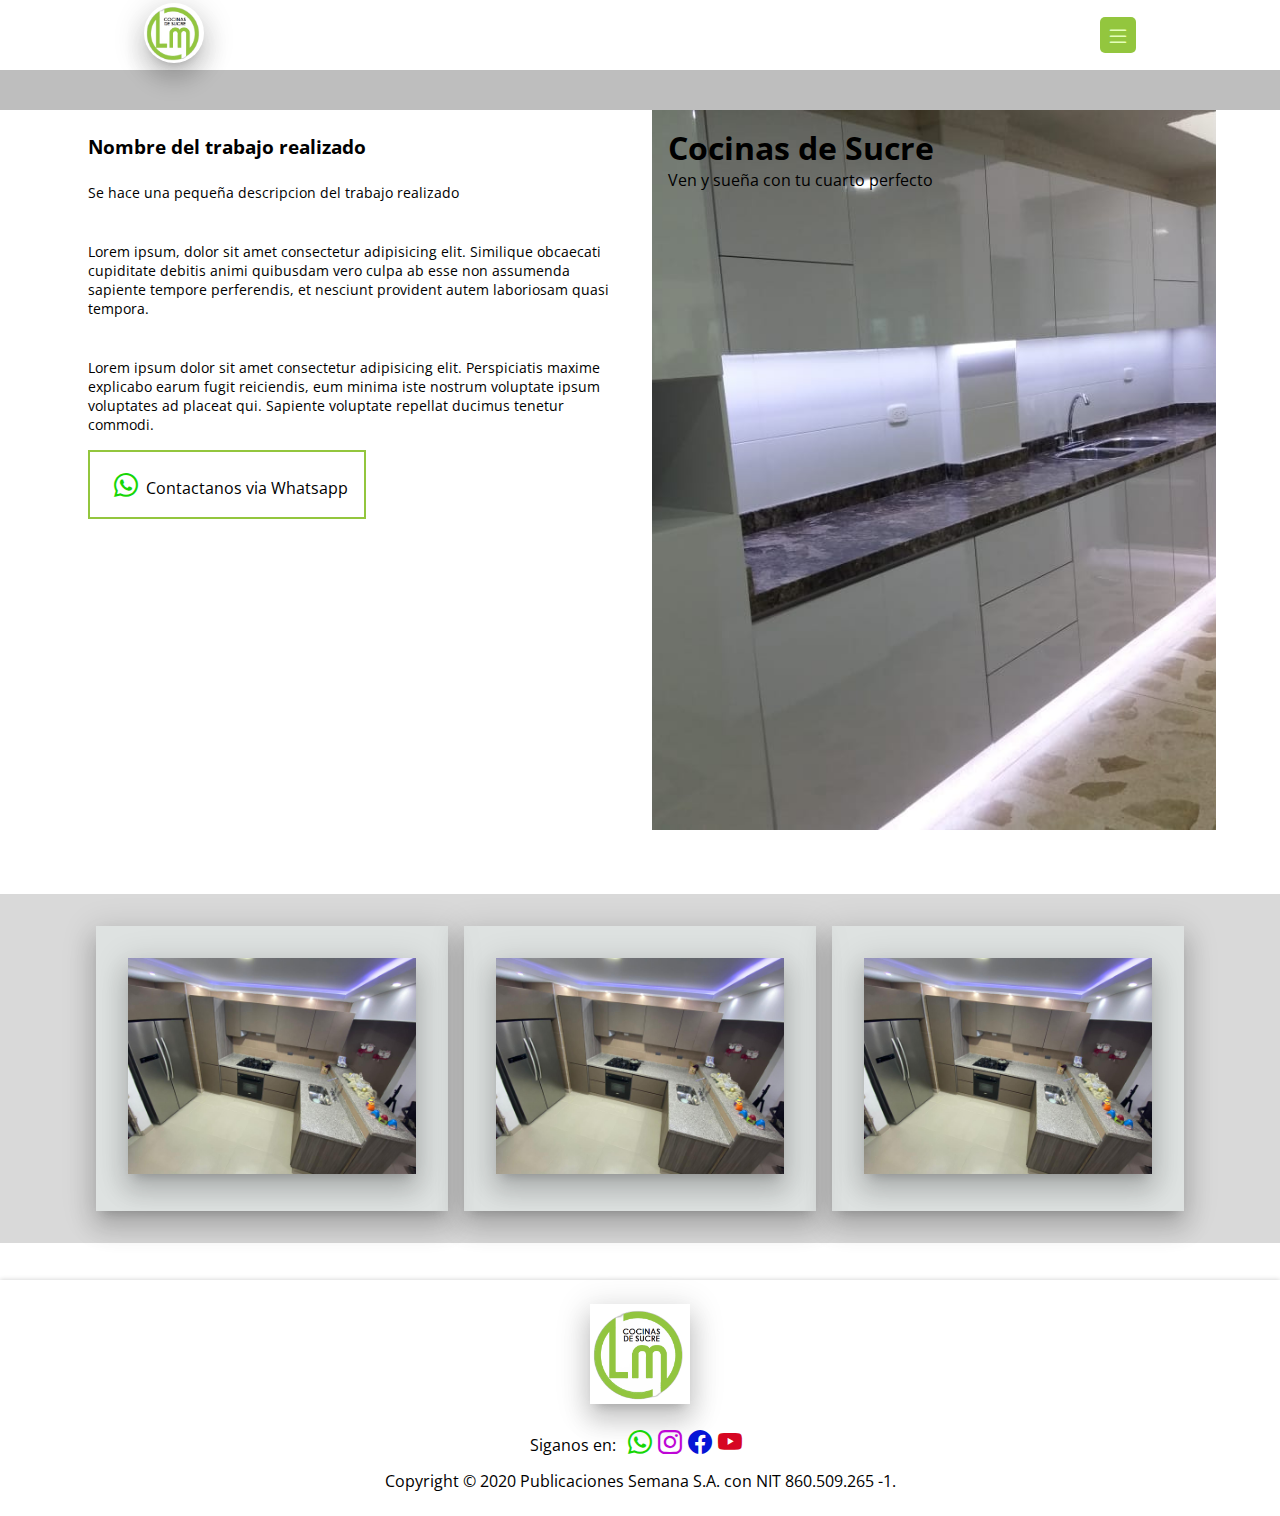
<file: seccion-proyecto.html>
<!DOCTYPE html>
<html lang="en">

<head>
    <meta charset="UTF-8">
    <meta http-equiv="X-UA-Compatible" content="IE=edge">
    <meta name="viewport" content="width=device-width, initial-scale=1.0">
    <title>Diseño de interiores Sincelejo</title>
    <link rel="stylesheet" href="./css/estilos.css">
    <link rel="stylesheet" href="./css/table2.css" media="(min-width:588px)">
    <link rel="stylesheet" href="./css/desktop2.css" media="(min-width:788px">
    <link rel="stylesheet" href="https://cdn.jsdelivr.net/npm/bootstrap-icons@1.7.2/font/bootstrap-icons.css">
    <link rel="preconnect" href="https://fonts.googleapis.com">
<link rel="preconnect" href="https://fonts.gstatic.com" crossorigin>
<link href="https://fonts.googleapis.com/css2?family=Open+Sans:wght@300;400&display=swap" rel="stylesheet"> 


<style>

    /*
* Prefixed by https://autoprefixer.github.io
* PostCSS: v8.3.6,
* Autoprefixer: v10.3.1
* Browsers: last 4 version
*/

.ir-a{
        padding: 1rem;
        border: 2px solid #93C63E;
        text-decoration: none;
        display: inline-block;
        color: black;
        
    }

    .bi-whatsapp{
        margin-right: .5rem;
    }


    .main-barra{
        background-color: #BEBEBE;
        width: 100%;
        height: 40px;
    }
    .container-flex{
        width: 90%;
        height: auto;
        display: -webkit-box;
        display: -ms-flexbox;
        display: flex;
        -webkit-box-orient: vertical;
        -webkit-box-direction: normal;
            -ms-flex-direction: column;
                flex-direction: column;
        margin: 0 auto;

    }

    .container-flex .main-container-contenido-proyecto {
        
        width: 100%;
        min-height: 310px;
        padding: 1.5rem;

    }

    .container-flex .main-container-contenido-proyecto p {
        padding: 1.5rem 0 1rem;
        font-size: 14px;

    }

    .container-flex .main-container-proyectos{
        background-color: yellowgreen;
        width: 100%;
        height: auto;
    }

    .contenedor-img-fondo{
        padding: 1rem;
        width: 100%;
        height: 80vh;
        background-image: url("img/img-proyectos/imagen17.jpeg");
        background-position: center;
        background-repeat: no-repeat;
        background-size: cover;
        background-clip: border-box;
        
    }


    .main-container-otros{
        width: 100%;
        height: auto;
        background-color: #D9D9D9;
    }

    .main-container-otros-img{
        width: 90%;
            margin: 0 auto;
            height: inherit;
            min-width: 310px;
            margin-top: 4rem;
            display: -webkit-box;
            display: -ms-flexbox;
            display: flex;
            -webkit-box-orient: vertical;
            -webkit-box-direction: normal;
                -ms-flex-direction: column;
                    flex-direction: column;
            -ms-flex-pack: distribute;
                justify-content: space-around;
            -webkit-box-align: center;
                -ms-flex-align: center;
                    align-items: center;
            -ms-flex-wrap: nowrap;
                flex-wrap: nowrap;
            gap: 1rem;
            padding: 2rem;
            
    }

    .main-container-article-imagenes{
        width: 100%;
            padding: 2rem;
            background-color: #e5efed65;
            -webkit-box-shadow: 0px 16px 24px 2px rgba(0,0,0,0.14) , 0px 6px 30px 5px rgba(0,0,0,0.12) , 0px 8px 10px -7px rgba(0,0,0,0.2) ;
                    box-shadow: 0px 16px 24px 2px rgba(0,0,0,0.14) , 0px 6px 30px 5px rgba(0,0,0,0.12) , 0px 8px 10px -7px rgba(0,0,0,0.2) ;
        
    
    
        }

    img {
            width: 100%;
            -o-object-fit: cover;
               object-fit: cover;
            height: 100%;
            border: none;
            -webkit-box-shadow: 0px 16px 24px 2px rgba(0,0,0,0.14) , 0px 6px 30px 5px rgba(0,0,0,0.12) , 0px 8px 10px -7px rgba(0,0,0,0.2) ;
                    box-shadow: 0px 16px 24px 2px rgba(0,0,0,0.14) , 0px 6px 30px 5px rgba(0,0,0,0.12) , 0px 8px 10px -7px rgba(0,0,0,0.2) ;
        }

    
    @media(min-width:860px){

        .container-flex{
        
        -webkit-box-orient: horizontal;
        
        -webkit-box-direction: normal;
        
            -ms-flex-direction: row;
        
                flex-direction: row;
        

    }
        .main-container-otros-img{
        
            -webkit-box-orient: horizontal;
        
            -webkit-box-direction: normal;
        
                -ms-flex-direction: row;
        
                    flex-direction: row;
            
    }


    }

        
</style>
    
</head>

<body>
    <!-- mi header -->
    <header>
        <nav class="main-container-nav">
            <figure class="main-container-nav-logo">
                 <a href="index.html">
                     <img class="main-container-nav--logo" src="img/logo.png" alt="logo de la empresa">

                 </a>
            </figure>
            <input type="checkbox" name="miBoton" id="checkBoton">
            <label for="checkBoton" id="miBoton" class="estilos-boton">
                <i class="bi bi-list label-boton"></i>
            </label>
            <ul class="main-contenedor-nav-left">
                <li><a href="">Inicio</a></li>
                <li><a href="misProyectos.html">Proyectos</a></li>
                <li><a href="">Quienes somos</a></li>
                <li><a href="contactanos.html">Contáctanos</a></li>
            </ul>
            

           
        </nav>

    </header>
    <div class="main-barra">

    </div>
    <main>

        <section class="container-flex">
            <section class="main-container-contenido-proyecto">

                <h3>Nombre del trabajo realizado</h3>
                <p>Se hace una pequeña descripcion del trabajo realizado</p>
                <p>Lorem ipsum, dolor sit amet consectetur adipisicing elit. Similique obcaecati cupiditate debitis animi quibusdam vero culpa ab esse non assumenda sapiente tempore perferendis, et nesciunt provident autem laboriosam quasi tempora.</p>

                <p>Lorem ipsum dolor sit amet consectetur adipisicing elit. Perspiciatis maxime explicabo earum fugit reiciendis, eum minima iste nostrum voluptate ipsum voluptates ad placeat qui. Sapiente voluptate repellat ducimus tenetur commodi.</p>

                <a class="ir-a" href="#"> <i class="bi bi-whatsapp"></i>Contactanos via Whatsapp</a>

            </section>
            <section class="main-container-proyectos">
                <section class="seccion-fondo">
    
                    <div class="contenedor-img-fondo" id="contenedor1">
                        <div class="container slider-titulo-index">
                            <h1 class="contenedor__titulo">Cocinas de Sucre</h1>
                            <p>Ven y sueña con tu cuarto perfecto</p>
        
                        </div>
                    </div>
                    <div class="contenedor-img-fondo1" id="contenedor2">
                        <div class="container slider-titulo-index">
        
                        </div>
        
                    </div>
                    <div class="contenedor-img-fondo1" id="contenedor3">
        
                    </div>
                </section>
                </section>



        </section>
        <section class="main-container-otros">
            <div class="main-container-otros-img">

                <article class="main-container-article-imagenes">
                    <a href="">
                        <img src="img/img-proyectos/imagen2.jpeg" alt="trabajo de nuestro proyecto">

                    </a>
                </article>
                <article class="main-container-article-imagenes">
                    <a href="">
                        <img src="img/img-proyectos/imagen2.jpeg" alt="trabajo de nuestro proyecto">

                    </a>
                </article>
                <article class="main-container-article-imagenes">
                    <a href="">
                        <img src="img/img-proyectos/imagen2.jpeg" alt="trabajo de nuestro proyecto">

                    </a>
                </article>
                



            </div>

        </section>
        

        

    </main>
    
    <footer>
        <div class="container-flex">
            <section class="container-flex__section">
                <img src="img/logo.png" alt="logo de la entidad">
    
            </section>
            <section class="container-flex__section-redes" >
    
                <div class="redes">
                    <span>Siganos en:</span>
                    <i class="bi bi-whatsapp">
                    <i class="bi bi-instagram"></i>
                    <i class="bi bi-facebook"></i>
                    <i class="bi bi-youtube"></i>
                    </i>
                </div>
            </section>
            <p>Copyright © 2020 Publicaciones Semana S.A.
                con NIT 860.509.265 -1.</p>
        </div>
        
    </footer>



</body>

</html>
</file>
<file: css/estilos.css>
* {
    -webkit-box-sizing: border-box;
    box-sizing: border-box;
    margin: 0;
    padding: 0;
    text-decoration: none;
    list-style: none;
}


html {
    font-family: 'Open Sans', sans-serif;
}

header {
    height: 70px;
    width: 100%;



    /* background-color: rgb(255, 255, 255); */


}

header .main-container-nav {
    -webkit-box-align: center;
    -ms-flex-align: center;
    align-items: center;
    display: -webkit-box;
    display: -ms-flexbox;
    display: flex;
    -webkit-box-pack: justify;
    -ms-flex-pack: justify;
    justify-content: space-between;
    margin: 0 auto;
    width: 90%;
    max-width: 1024px;
    min-width: 320px;
    height: inherit;
    position: fixed;
    top: 0;
    left: 0;
    right: 0;
    background-color: rgba(255, 255, 255, 0.198);
    z-index: 3;
    border-bottom-left-radius: 10px;
    border-bottom-right-radius: 10px;


}


header h2 {
    font-size: 30px;
}

/* header .main-contenedor-nav-left{
    display: none;
} */
header .main-contenedor-nav-left a {
    color: black;
    font-size: 18px;
    text-decoration: none;
    padding: 1.5rem;
}

header .main-contenedor-nav-rigth a {
    color: black;
    font-size: 18px;
    text-decoration: none;
    padding: 1.5rem;
}

/* estilos menu */
#checkBoton:checked~.main-contenedor-nav-left {
    left: 0;
}

header .main-container-nav .main-contenedor-nav-left li a {
    font-size: 1.5rem;
    display: block;
    padding: 1.5rem;
    color: #e4ffb9;
}

.estilos-boton {
    background-color: #93C63E;
    width: 36px;
    height: 36px;
    border-radius: 5px;
    display: -webkit-box;
    display: -ms-flexbox;
    display: flex;
    -webkit-box-pack: center;
    -ms-flex-pack: center;
    justify-content: center;
    -webkit-box-align: center;
    -ms-flex-align: center;
    align-items: center;
}

.estilos-boton i {

    font-size: 1.5rem;
    color: #e4ffb9;
    cursor: pointer;

}


header .main-container-nav .main-contenedor-nav-left li a:hover {
    background-color: #92c63e93;
    color: aliceblue;
    transition: all 0.6s ease;

}

.main-contenedor-nav-left {
    position: fixed;
    top: 70px;
    left: -100%;
    width: 100%;
    height: 100%;
    background-color: #000000d7;
    -webkit-transition: all .3s ease-in;
    -o-transition: all .3s ease-in;
    transition: all .3s ease-in;
    text-align: center;
    z-index: 2;

}

#checkBoton {
    display: none;
}

main .main-section-proyectos .main-section-proyectos-catalogos {
    -webkit-box-orient: horizontal;
    -webkit-box-direction: normal;
    -ms-flex-direction: row;
    flex-direction: row;
    -ms-flex-wrap: wrap;
    flex-wrap: wrap;
    gap: .5rem;

}

/*  */



header .main-container-nav .main-container-nav--logo {
    border-radius: 100%;
    height: 60px;
    width: 60px;
    margin-left: 1rem;

}

.estilos-boton {
    margin-right: 1rem;
}



/* estilos seccion slider */

.main-section-slider {
    width: 100%;
    height: 40vh;
    display: -webkit-box;
    display: -ms-flexbox;
    display: flex;
    -webkit-box-pack: center;
    -ms-flex-pack: center;
    justify-content: center;
    -webkit-box-align: center;
    -ms-flex-align: center;
    align-items: center;
}



.main-section-slider .main-section-container-slider {
    background-image: url(../img/slide/slide1.jpg);
    background-position: top center;
    background-repeat: no-repeat;
    background-size: cover;
    background-attachment: fixed;
    width: 100%;
    height: inherit;
    display: -webkit-box;
    display: -ms-flexbox;
    display: flex;
    -webkit-box-pack: center;
    -ms-flex-pack: center;
    justify-content: center;
    -webkit-box-align: center;
    -ms-flex-align: center;
    align-items: center;
    position: relative;


}

.main-section-slider .main-section-container-slider::before {
    content: "";
    width: 100%;
    position: absolute;
    top: 0;
    left: 0;
    bottom: 0;
    background-color: rgba(21, 39, 1, 0.418);




}

.main-section-container-slider .contenedor-slider-titulo {
    width: 80%;
    min-width: 320px;

    z-index: 1;
    margin-left: 1rem;

}

.main-section-container-slider .contenedor-slider-titulo h1 {

    font-size: 2rem;
    margin-bottom: .3rem;
    color: floralwhite;

}

.main-section-container-slider .contenedor-slider-titulo p {

    font-size: 1.5rem;
    color: floralwhite;

}

.main-section-container-slider .contenedor-slider-titulo a {

    font-size: 1rem;
    display: inline-block;
    background-color: #78be08;
    padding: .7rem;
    border-radius: 5px;
    margin-top: 1rem;
    color: azure;

}

/* estilos main */
main {
    width: 100%;
    height: auto;
}

main .main-section-proyectos {
    width: inherit;
    height: auto;

}

main .main-section-proyectos h2 {
    text-align: center;
    margin-top: 2.5rem;
    margin-bottom: 1rem;
    font-size: 2.2rem;
    font-weight: 900;

}

main .main-section-proyectos p {
    text-align: center;
    font-size: 1.3rem;
    margin-bottom: 2.5rem;


}

main .main-section-proyectos .main-section-proyectos-catalogos {

    width: 90%;
    min-width: 300px;

    height: auto;
    margin: 0 auto;
    display: -webkit-box;
    display: -ms-flexbox;
    display: flex;
    -webkit-box-orient: vertical;
    -webkit-box-direction: reverse;
    -ms-flex-direction: column-reverse;
    flex-direction: column-reverse;
    -ms-flex-wrap: wrap;
    flex-wrap: wrap;

}

main .main-section-proyectos .main-section-proyectos-catalogos .main-section-proyectos-img {
    width: 90%;
    margin: 0 auto;
    height: auto;
    position: relative;
    margin-bottom: 1rem;

}

.main-section-proyectos-img::before {

    content: "";
    width: 100%;
    background-color: #0e16003b;
    position: absolute;
    top: 0;
    left: 0;
    bottom: 0;

}

.main-section-proyectos-img--img {
    width: 100%;
    height: 100%;
    -o-object-fit: cover;
    object-fit: cover;
}

/* seccion quienes somos */
.main-section-quienes-somos {
    margin-top: 4.5rem;
    width: 100%;
    background-color: #f8d5548f;
    height: auto;


}


.main-section-quienes-somos .quienes-somos--article {
    width: 90%;
    min-width: 320px;
    max-width: 988px;
    height: auto;
    text-align: center;
    padding: 1.5rem;
    margin: 0 auto;
    padding-bottom: 3.4rem;
}

.main-section-quienes-somos .quienes-somos--article h2 {
    padding-top: 2rem;
    padding-bottom: 2.5rem;
    font-size: 27px;


}

.main-section-quienes-somos .quienes-somos--article p {
    font-size: 22px;
    width: 90%;
    margin: 0 auto;


}

/* seccion mision vision */
.main-section-vision-mision {
    width: 100%;
    text-align: center;
}

.main-section-article-mision {
    background-color: coral;
    width: 100%;
    height: auto;
    cursor: pointer;
}

.main-section-article-mision h2 {
    font-size: 3rem;
    text-align: center;
    padding-top: 1.5rem;
}

.main-section-article-mision p {


    padding: 3rem;
    font-size: 22px;
    max-width: 920px;
    margin: 0 auto;
}



.main-section-article-vision {
    background-color: #aae053;
    width: 100%;
    height: auto;
}


.main-section-article-vision h2 {
    font-size: 3rem;
    text-align: center;
    padding-top: 1.5rem;
}

.main-section-article-vision p {


    font-size: 22px;
    padding: 3rem;
    max-width: 920px;
    margin: 0 auto;
}


/* seccion mas proyectos */

.section-masProyectos {
    /* background-color: #BDBEBF; */
    width: 100%;
    min-width: 310px;

}

.section-masProyectos section {
    width: 90%;
    max-width: 1024px;
    margin: 0 auto;
    display: -webkit-box;
    display: -ms-flexbox;
    display: flex;
    -webkit-box-orient: vertical;
    -webkit-box-direction: normal;
    -ms-flex-direction: column;
    flex-direction: column;
    -ms-flex-pack: distribute;
    justify-content: space-around;
    gap: 1.5rem;
    padding-top: 2.5rem;
    padding-bottom: 2rem;


}

.container-img {
    -webkit-box-ordinal-group: 2;
    -ms-flex-order: 1;
    order: 1;
}


.section-masProyectos section .container-img .figure-img {
    width: 100%;
    height: auto;
    -webkit-box-flex: 1;
    -ms-flex: 1 0 40%;
    flex: 1 0 40%;

}

.section-masProyectos__card {
    background-color: #dfebe9cc;
    width: 90%;
    height: auto;
    margin: 0 auto;
    padding: 1.4rem;



}

.section-masProyectos__card img {
    width: 100%;

}

.section-masProyectos section .container-img__title {

    -webkit-box-flex: 2;

    -ms-flex: 2 1 60%;

    flex: 2 1 60%;
    padding-top: 1.5rem;
    text-align: center;

}

.section-masProyectos section .container-img__title h3 {
    font-size: 1.5rem;
    line-height: 54px;

}

.section-masProyectos section .container-img__title p {
    font-size: 1.3rem;
    line-height: 54px;
    max-width: 800px;
    min-width: 320px;
    margin: 0 auto;

}

.section-masProyectos section .container-img__title a {

    display: block;
    padding: 1rem;
    background-color: #78be08;
    border: solid 1px;
    color: #ffffff;
    font-size: 22px;

}





/* footer */

.bi-whatsapp {
    margin-left: .5rem;
    color: rgb(23, 214, 6);
    font-size: 1.5rem;
}

.bi-instagram {

    color: rgb(190, 6, 214);
    font-size: 1.5rem;
}

.bi-facebook {

    color: rgb(6, 20, 214);
    font-size: 1.5rem;
}

.bi-youtube {

    color: rgb(214, 6, 34);
    font-size: 1.5rem;
}

footer {
    margin-top: 2.3rem;
    width: 100%;
    height: auto;
    display: -webkit-box;
    display: -ms-flexbox;
    display: flex;
    -ms-flex-pack: distribute;
    justify-content: space-around;
    -webkit-box-align: center;
    -ms-flex-align: center;
    align-items: center;
    -webkit-box-shadow: 0px 2px 2px 0px rgba(0, 0, 0, 0.14), 0px 3px 1px -2px rgba(0, 0, 0, 0.12), 0px 0px 5px 0px rgba(0, 0, 0, 0.2);
    box-shadow: 0px 2px 2px 0px rgba(0, 0, 0, 0.14), 0px 3px 1px -2px rgba(0, 0, 0, 0.12), 0px 0px 5px 0px rgba(0, 0, 0, 0.2);
}

footer .container-flex {
    display: -webkit-box;
    display: -ms-flexbox;
    display: flex;
    -webkit-box-orient: vertical;
    -webkit-box-direction: normal;
    -ms-flex-direction: column;
    flex-direction: column;
    -ms-flex-pack: distribute;
    justify-content: space-around;
    -webkit-box-align: center;
    -ms-flex-align: center;
    align-items: center;
    width: 100%;
    height: auto;
    margin: auto;
    padding: 1.5rem;

}

.container-flex__section {
    width: 100%;
    text-align: center;
}

.container-flex__section img {
    width: 100px;
    height: 100px;


}

.container-flex__section-redes {
    height: 5vh;
    margin-top: 1rem;
    text-align: center;
    width: 100%;
    max-width: 1024px;
}
</file>
<file: css/table2.css>
.main-section-slider{
    
    height: 60vh;
    
}

.main-section-slider .main-section-container-slider{
    background-image: url(../img/slide/slide3.jpg);
  
}

.main-section-container-slider .contenedor-slider-titulo h1{
    font-size: 3rem;
}


main .main-section-proyectos .main-section-proyectos-catalogos{
    flex-direction: row;
    flex-wrap: wrap;
    
    
}

main .main-section-proyectos .main-section-proyectos-catalogos .main-section-proyectos-img{
    width: 48%;
    
   
}

.main-section-proyectos-img--img{
    width: 100%;
}



.section-masProyectos__card figure{
    width: 80%;
    margin: 0 auto;
}

.container-img__title a{
    width: 70%;
    margin: 0 auto;
}
</file>
<file: css/desktop2.css>
.main-section-slider{
    
    height: 70vh;
    
}

.main-section-slider .main-section-container-slider{
    background-image: url(../img/slide/slide2.jpg);
    
}


main .main-section-proyectos .main-section-proyectos-catalogos{
    
    flex-wrap: nowrap;
    
    
}


main .main-section-proyectos .main-section-proyectos-catalogos .main-section-proyectos-img{
    width: 48%;
}

.main-section-proyectos-img--img{
    width: 100%;
}

.section-masProyectos__card{
    width: 100%;
}

.section-masProyectos section{
    flex-direction: row;
    
    
  }

  .section-mision-vision{
    
    flex-direction: row;
    gap: 2rem;
    
    
    
}


.section-masProyectos__card figure{
    width: 33.3%;
    
}

.section-masProyectos__card figure img{
    width: 100%;
    
}
</file>
